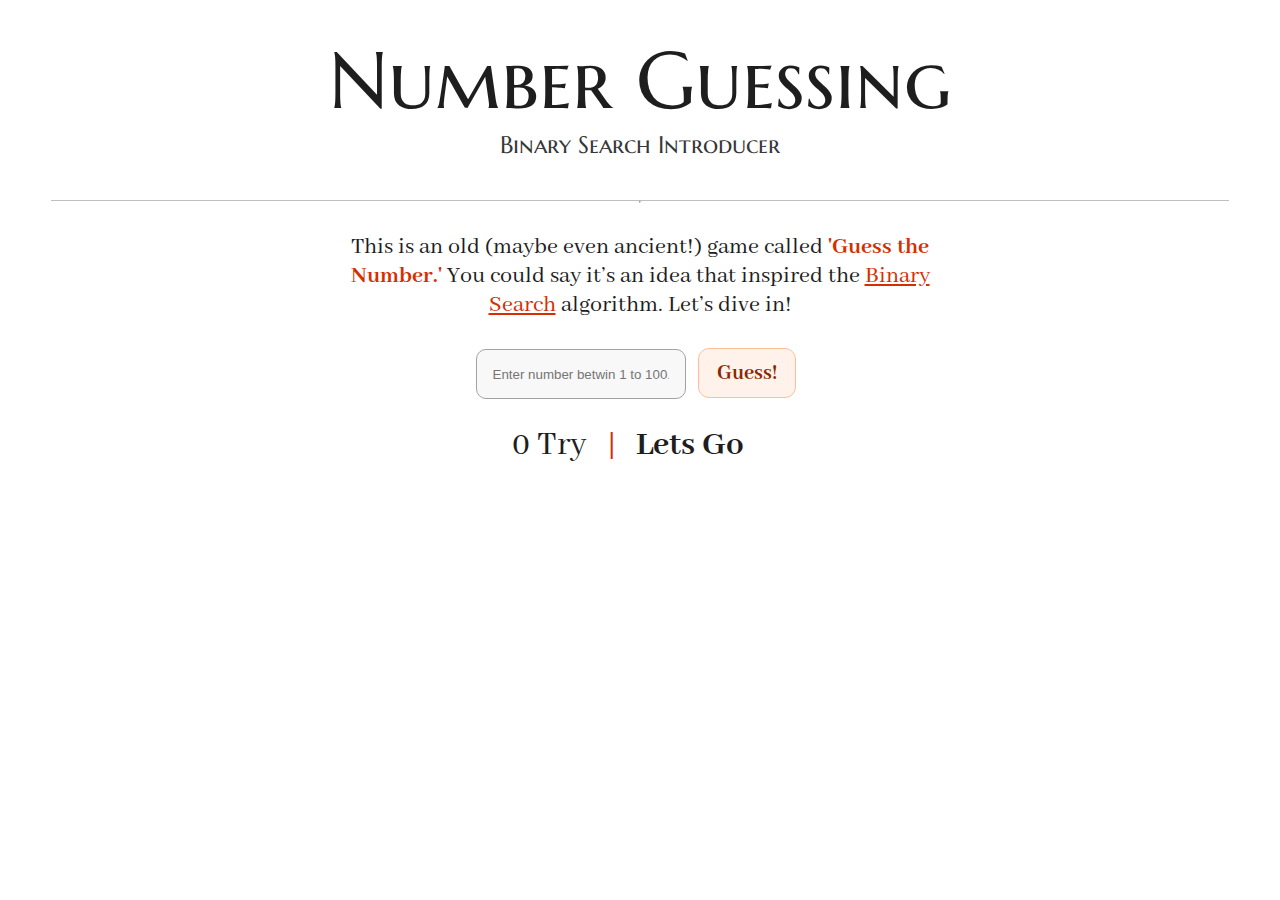
<file: index.html>
<!-- And those who fear are lost -->

<!DOCTYPE html>
<html lang="en">
<head>
    <meta charset="UTF-8">
    <meta name="viewport" content="width=device-width, initial-scale=1.0">
    <title>Number Guessing</title>
    <link rel="stylesheet" href="style.css">
</head>
<body>
    <header>
        <h1>Number Guessing</h1>
        <h2>Binary Search Introducer</h2>
    </header>
   
    <hr>
    <p>This is an old (maybe even ancient!) game called <strong class="strong">'Guess the Number.'</strong> 
        You could say it’s an idea that inspired the <a id="link" href="https://en.wikipedia.org/wiki/Binary_search" class="strong">Binary Search</a> algorithm. Let’s dive in!
    </p>
    <div>
        <input autocomplete="off" placeholder="Enter number betwin 1 to 100." type="number" id="userGuess">
        <button id="buttonArea" class="button" onclick="checkGuess()">Guess!</button>
    </div>

    <div id="textBox">
        <span id="cnt">0 Try</span>
        <span style="color:#D62E00;">|</span>
        <span id="historyText" style="font-weight: bold;">Lets Go</span>
    </div>
    <script src="script.js"></script>
</body>
</html>
</file>
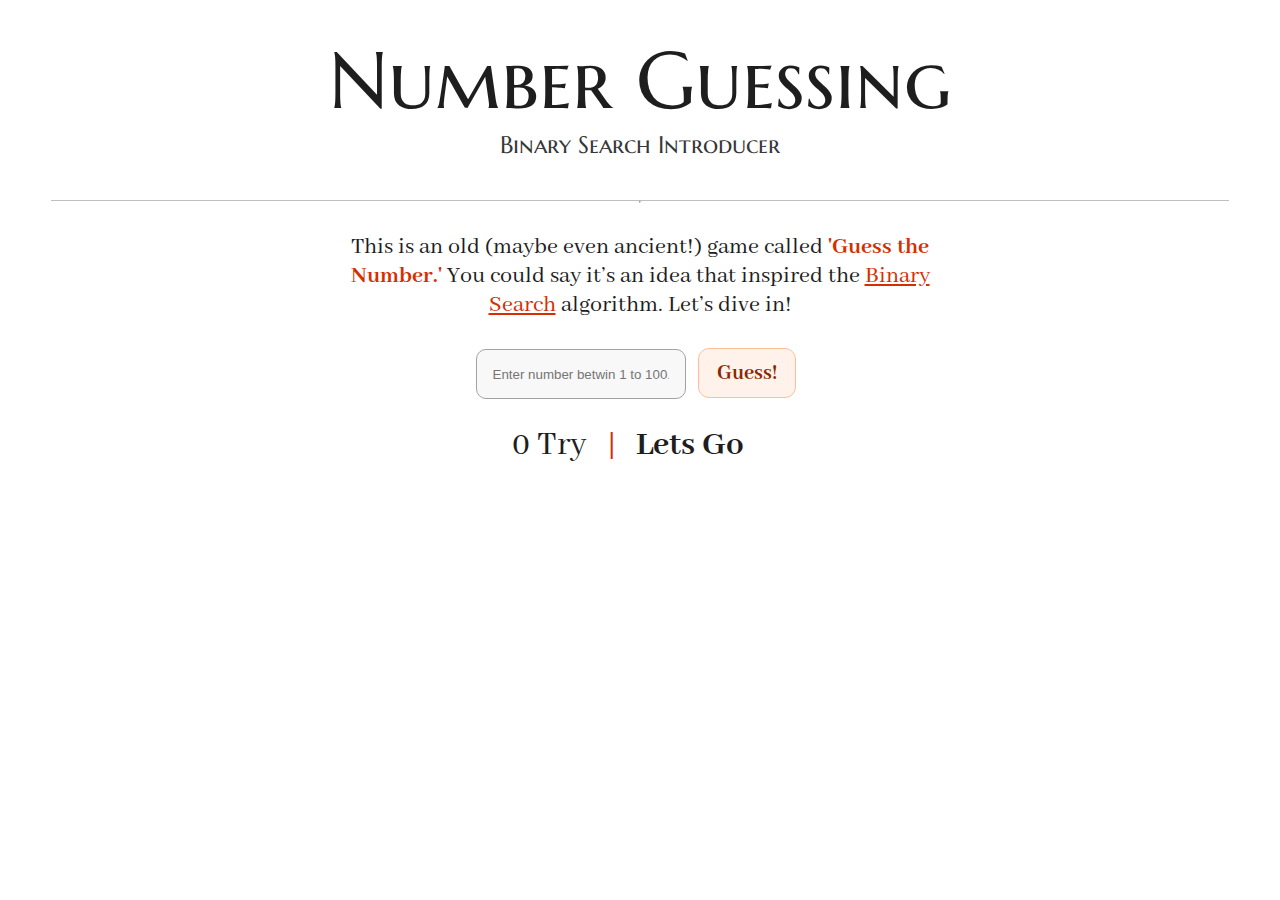
<file: test.html>
<!-- And those who fear are lost -->

<!DOCTYPE html>
<html lang="en">
<head>
    <meta charset="UTF-8">
    <meta name="viewport" content="width=device-width, initial-scale=1.0">
    <title>Number Guessing</title>
    <link rel="stylesheet" href="style.css">
</head>
<body>
    <header>
        <h1>Number Guessing</h1>
        <h2>Binary Search Introducer</h2>
    </header>
   
    <hr>
    <p>This is an old (maybe even ancient!) game called <strong class="strong">'Guess the Number.'</strong> 
        You could say it’s an idea that inspired the <a id="link" href="https://en.wikipedia.org/wiki/Binary_search" class="strong">Binary Search</a> algorithm. Let’s dive in!
    </p>
    <div>
        <input autocomplete="off" placeholder="Enter number betwin 1 to 100." type="number" id="userGuess">
        <button id="buttonArea" class="button" onclick="checkGuess()">Guess!</button>
    </div>

    <div id="textBox">
        <span id="cnt">0 Try</span>
        <span style="color:#D62E00;">|</span>
        <span id="historyText" style="font-weight: bold;">Lets Go</span>
    </div>
    <script src="script.js"></script>
</body>
</html>
</file>
<file: style.css>
@font-face {
    font-family: Marcellus;
    src: url(./fonts/MarcellusSC-Regular.ttf);
}
@font-face {
    font-family: AL;
    src: url(./fonts/AbhayaLibre-Bold.ttf);
    font-weight: bold;
}
@font-face {
    font-family: AL;
    src: url(./fonts/AbhayaLibre-Regular.ttf);
    font-weight: normal;
}
input[type=number]::-webkit-outer-spin-button,
input[type=number]::-webkit-inner-spin-button {
  -webkit-appearance: none;
  margin: 0;
}


input[type=number] {
  -moz-appearance: textfield;
}
*{
    padding: 0;
    margin: 0;
}

body{
    padding: 20px;
    display: flex;
    flex-direction: column;
    align-items: center;
    font-weight: normal;
    font-family: AL;
    /* font-weight: bold; */
    color: #1E1E1E;
}
header{
    width: 95%;
    display: flex;
    flex-direction: column;
    align-items: center;
    padding-bottom: 40px;
    border-bottom: 1px solid rgba(0, 0, 0, 0.25);
}
h1{
    margin-top: 10px;
    font-family: Marcellus;
    font-size: 5rem;
    font-weight: normal;
    /* font-weight: bold; */
}
h2{
    font-family: Marcellus;
    font-weight: normal;
    font-size: 1.5rem;
    color: #373737;
}
p{
    margin: 30px 0;
    font-size: 1.5rem;
    font-family: AL;
    width:50%;
    text-align: center;
    line-height: 1.8rem;
}
.strong{
    font-weight: bold;
    color:#D62E00;
}

#userGuess{
    height: 3rem;
    width: 11rem;
    border-radius: 10px;
    border: 1px solid #A2A2A2;
    background-color: #F8F8F8;
    padding:0 16px;
    
}

#userGuess:focus{
    outline:none;
    border: 1px solid #585858;
}
#userGuess::placeholder{
    transition: opacity 0.2s ease;
}
#userGuess:focus::placeholder{
    opacity: 0;
}
#userGuess:hover{
    border: 1px solid #656565;
}

.button{
    height: 3rem;
    width: 6rem;
    margin: 0 10px;
    border-radius: 10px;
    outline: 1px solid #FFBC98;
    background-color: #FFF2EA;
    color:#8C2800;
    font-family: AL;
    font-weight: bold;
    font-size: 1.4rem;
    border:none;
}

.button:hover{
    color:#FFBC98;
    background-color: #8C2800;
}

#textBox{
    /* width: calc(16rem +10px); */
    width: 17rem;
    margin:25px 0;
    font-size: 2.2rem;
    display: flex;
    justify-content: start;
    padding-left: 15px;
    gap:20px;
}
#link{
    font-weight: normal;
}
#link:hover{
    font-weight: bold;
}
</file>
